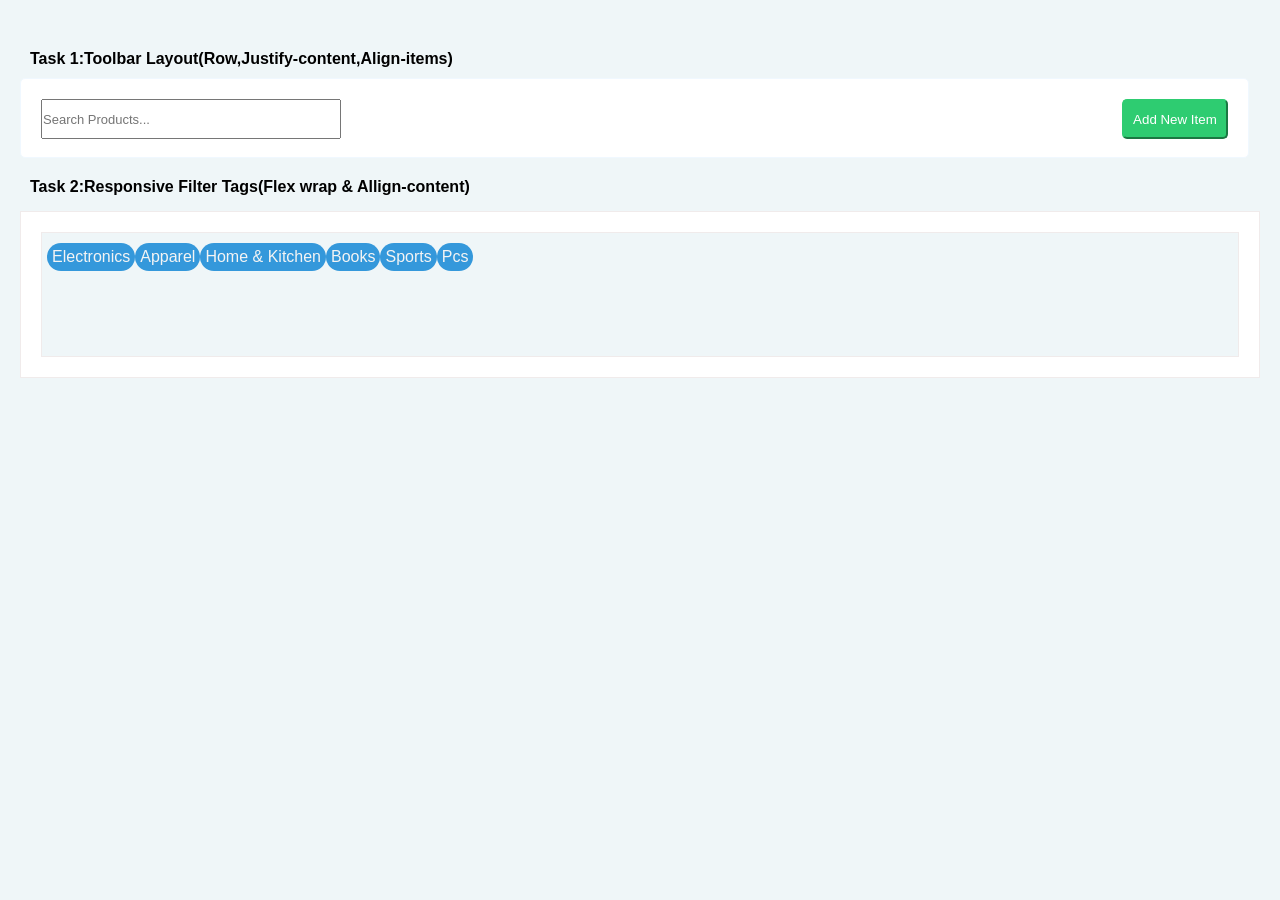
<file: index.html>
<!DOCTYPE html>
<html lang="en">
<head>
    <meta charset="UTF-8">
    <meta name="viewport" content="width=device-width, initial-scale=1.0">
    <title>Assignment 8</title>
   <link rel="stylesheet" href="./styles/index.css">
</head>
<body>
    <h4 id="first_h4">Task 1:Toolbar Layout(Row,Justify-content,Align-items)</h4>

    <section class="Toolbar_layout">
         <input type="text" placeholder="Search Products...">
           <button >Add New Item</button>
    </section>
    
     <h4 id="second_h4">Task 2:Responsive Filter Tags(Flex wrap & Allign-content)</h4>
    <section class="filter_tags">
        <div class="div_tag">
            <p>Electronics</p>
            <p>Apparel</p>
            <p>Home & Kitchen</p>
            <p>Books</p>
            <p>Sports</p>
            <p>Pcs</p>
        </div>
    </section>
</body>
</html>
</file>
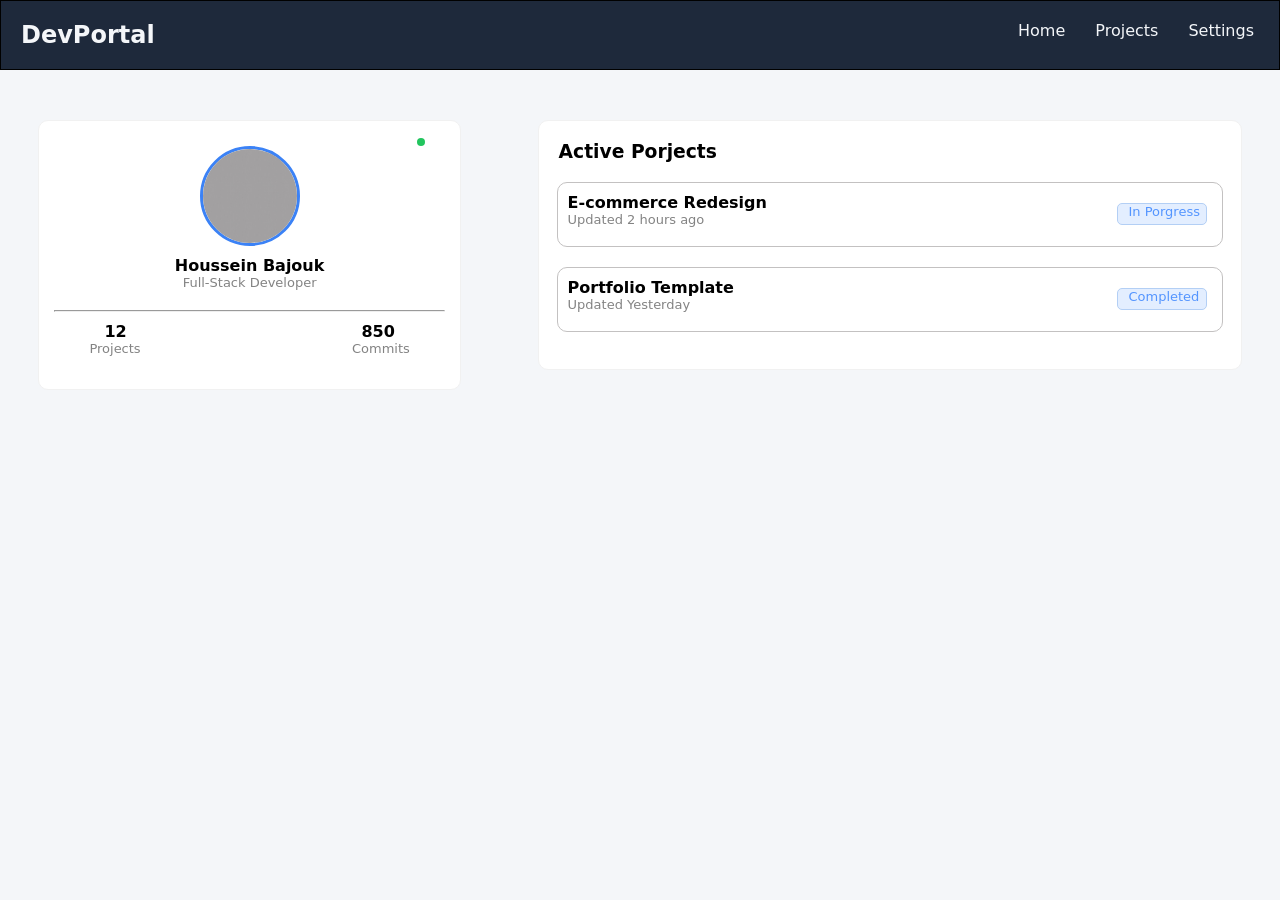
<file: portfolio.html>
<!DOCTYPE html>
<html lang="en">
<head>
    <meta charset="UTF-8">
    <meta name="viewport" content="width=device-width, initial-scale=1.0">
    <title>Assigment 9</title>
    <link rel="stylesheet" href="./styles/portfolio.css">
</head>
<body>
    <nav class="tool_bar">
       <div class="dev_title"><h2>DevPortal</h2></div> 
        <div class="options">
            <p>Home</p>
        <p>Projects</p>
        <p>Settings</p>
       </div>
    </nav>
     <section class="boxes">

        <section class="profile">
            <div class="green_dot"></div>
        <div class="image"><img src="./assets/back_grey.jpg"></div>
        <p><strong>Houssein Bajouk</strong></p>
        <p class="grey , pad">Full-Stack Developer</p><hr>
        <div class="hor"></div>
      <div class="ref1">
        <p><strong>12</strong> </p>
        <p><strong>850</strong></p>
      </div>  
      <div class="ref2">
        <p class="grey">Projects</p>
        <p class="grey">Commits</p>
      </div>

    </section>
    <section class="active_projects">
        <h3>Active Porjects</h3>
        <div class="e_com_por">
            <div class="sec1">
        <p>E-commerce Redesign</p>
        <p class="grey">Updated 2 hours ago</p>
    </div>
       <div class="sec2"> <p>In Porgress</p></div> 
    </div>
    <div class="pad"></div>
       <div class="e_com_por">
            <div class="sec1">
        <p>Portfolio Template</p>
        <p class="grey">Updated Yesterday</p>
    </div>
       <div class="sec2"> <p>Completed</p></div> 
    </div>
    </section>

</section>
</body>
</html>
</file>
<file: styles/index.css>
* {
    margin: 0;
    padding: 0;
    box-sizing: border-box;
}
body{
    font-family:sans-serif ;
    background-color:rgb(239, 246, 248);
}
#first_h4{
    padding-top:50px ;
    padding-left: 30px;
    padding-bottom: 10px;
}
#second_h4{
    padding-top:20px ;
    padding-left: 30px;
    padding-bottom: 10px;
}
.Toolbar_layout{
    border:1px solid grey;
    border-radius: 5px;
    border-color: aliceblue;
    background-color: white;
    display: flex;
    flex-direction: row;
    justify-content:space-between;
    width:96%;
    height: 80px;
    margin-left: 20px;
}
input[type="text"] {
font-size: 13px;
width:300px;
height: 40px;
margin:20px 0 20px 20px;
}
button{
    border-radius: 5px;
    border-color: #2ecc71;
    padding:7px 9px;
    color:white;
    background-color: #2ecc71;
    height: 40px;
    margin:20px 20px 20px 0px;
}
.filter_tags{
    border: 1px solid rgb(240, 235, 235);
    padding: 10px;
    background-color: white; 
    margin:5px 20px;
}
.div_tag {
    border: 1px solid rgb(240, 235, 235);
    margin:10px;
    background-color: rgb(239, 246, 248);
    display: flex;
    flex-direction:row ;
    flex-wrap: wrap;
    align-content: flex-start;
    padding:10px 0 85px 5px ;
}
.div_tag>p{
    border: 1px solid 3498db;
    border-radius: 20px;
    padding: 5px 5px;
    background-color:#3498db;
    color: rgb(244, 244, 244);
    
}
</file>
<file: styles/portfolio.css>
*{
    margin: 0;
    padding: 0;
    box-sizing: border-box;
}
body{
    background: #f4f6f9;
    font-family: system-ui, -apple-system, BlinkMacSystemFont, 'Segoe UI', Roboto, Oxygen, Ubuntu, Cantarell, 'Open Sans', 'Helvetica Neue', sans-serif;
}
.tool_bar{
  top: 0;
  right:0;
  left: 0;
  display: flex;
  flex-direction: row;
  justify-content: space-between;
  border:1px solid black ;
  height: 70px; 
  background-color: #1e293b;
  color: #f4f6f9;
  position: fixed;
  z-index: 100px;
}
.dev_title{
 display: flex;
flex-direction: row;
padding:20px ;
}
.options{
display: flex;
flex-direction: row;
padding:20px 25px 20px 20px;
gap: 30px;
}
.boxes{
    display: flex;
    flex-direction: row;
    justify-content:space-around;
    margin: 50px auto;
    height: 200px;
}

    .profile {
  border: 1.5px solid rgb(241, 241, 241);
  height: 270px;
  width: 33%;
  text-align: center;     
  padding: 15px;
  margin-top: 70px;
     z-index: 100px;
     background-color: white;
     border-radius: 10px;
}
.image {
  width: 100px;
  height: 100px;
  margin: 0 auto;
  margin-bottom:10px;
}

.image img {
  width: 100%;
  height: 100%;
  border-radius: 50%;            
  border: 3px solid #3b82f6;     
  object-fit: cover; /*to ask about it */           
  display: block;
}
.green_dot{
    width:8px;
    height: 8px;
    background-color: #22c55e;
    border-radius: 20px;
    margin-top: 2px;
    margin-left: 93%;
}
.ref1{
    display: flex;
    flex-direction: row;
    justify-content: space-between;
  padding: 10px 50px 0 50px;
}
.ref2{
    display: flex;
    flex-direction: row;
    justify-content: space-between;
}
.grey{
    color: rgb(131, 131, 131);
    font-size: 13px;
}
.ref2 :first-child{
padding-left: 35px;
}
.ref2 :last-child{
    padding-right: 35px;
}
.pad{
    margin-bottom: 20px ;
}
.active_projects{
    margin-top: 70px;
     z-index: 100px;
      border: 1px solid rgb(241, 241, 241);
      height: 250px;
      width: 55%;
      background-color: white;
      border-radius: 10px;

}
.active_projects h3{
    margin:20px 0px 20px 20px;
}
.e_com_por{
    display: flex;
    flex-direction: row;
    justify-content: space-between;
    border:1px solid rgb(195, 193, 193);
    width:95%;
    height: 65px ;
    margin-left:18px;
    background-color: white;
      border-radius: 10px;

}
.sec1 :first-child{
    font-weight: 600;
    padding-top: 10px;
    padding-left: 10px;
}
.sec1 :nth-child(2){
    padding-left: 10px;
}
.sec2{
    border: 1px solid #b3cff5;
    height: 35%;
    width:90px;
    padding-left:10px ;
    margin-top: 20px;
    margin-right: 15px;
    font-size: 13px;
    background-color: #e3eeff;
    color:rgb(84, 149, 255);
      border-radius: 5px;
}
</file>
